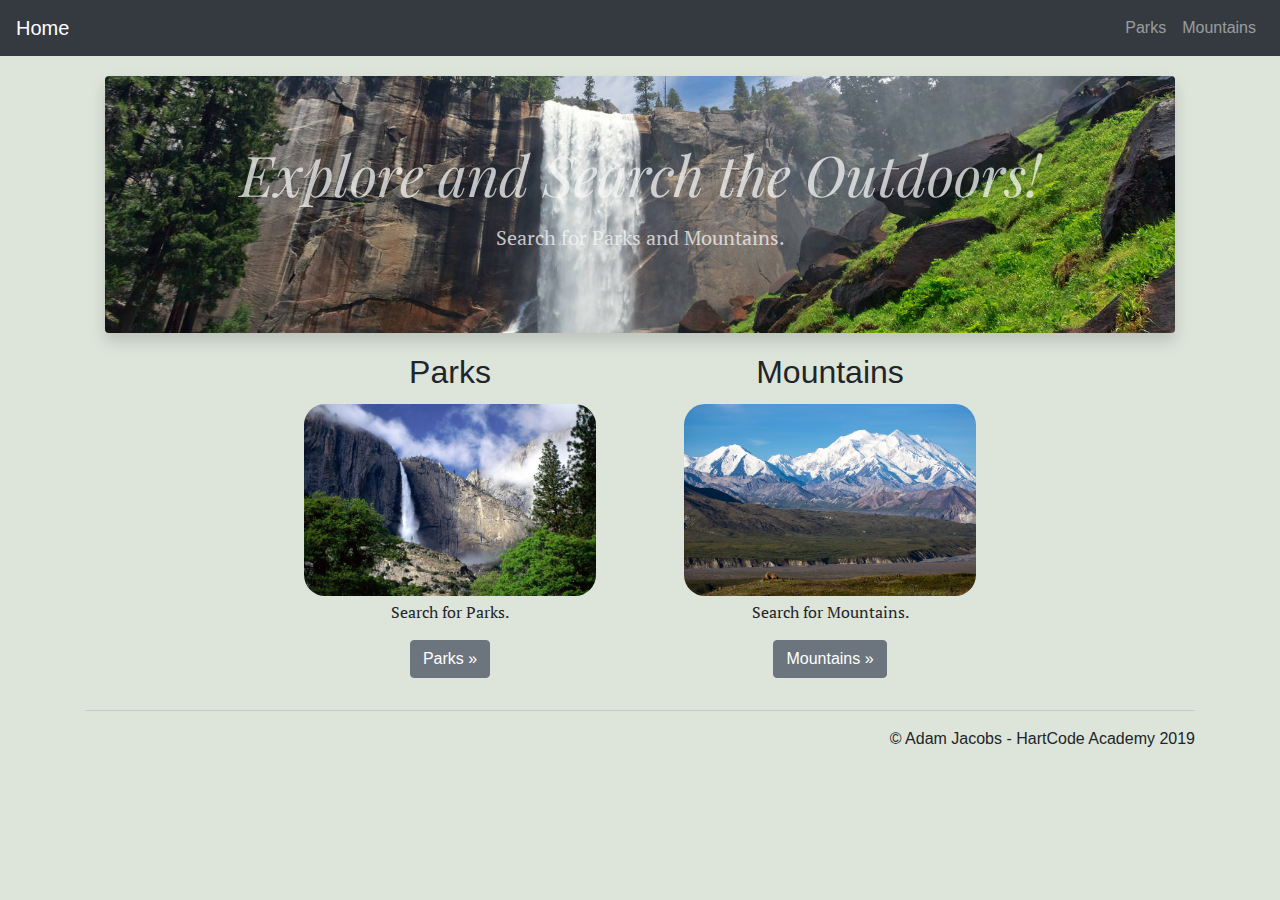
<file: index.html>
<!DOCTYPE html>
<html lang="en">

<head>
  <!-- Required meta tags -->
  <meta charset="utf-8">
  <meta name="viewport" content="width=device-width, initial-scale=1, shrink-to-fit=no">

  <!-- Bootstrap CSS -->
  <link rel="stylesheet" href="https://stackpath.bootstrapcdn.com/bootstrap/4.3.1/css/bootstrap.min.css"
    integrity="sha384-ggOyR0iXCbMQv3Xipma34MD+dH/1fQ784/j6cY/iJTQUOhcWr7x9JvoRxT2MZw1T" crossorigin="anonymous">

  <!-- Added CSS file-->
  <link rel="stylesheet" href="css/main.css">
  <link rel="stylesheet" href="css/border.css">

  <!-- Google fonts stylesheet THIS FAILS THE VALIDATOR as Google fonts inputs a pipe for multiple fonts -->
  <link href="https://fonts.googleapis.com/css?family=PT+Serif|Playfair+Display&display=swap" rel="stylesheet">

  <link rel="icon" href="img/mt-icon2.png" />
  <title>Explore The Outdoors</title>
</head>

<body>

    <!-- Start of Nav -->
  <nav class="navbar navbar-expand-md navbar-dark fixed-top bg-dark navd">
        <a class="navbar-brand" href="index.html">Home</a>
        <button class="navbar-toggler" type="button" data-toggle="collapse" data-target="#navbarsDefault"
          aria-controls="navbarsDefault" aria-expanded="false" aria-label="Toggle navigation">
          <span class="navbar-toggler-icon"></span>
        </button>
    
        <div class="collapse navbar-collapse" id="navbarsDefault">
          <ul class="navbar-nav ml-auto">
            <li class="nav-item">
              <a class="nav-link" href="parks.html">Parks</a>
            </li>
    
            <li class="nav-item">
              <a class="nav-link" href="mountains.html">Mountains</a>
            </li>
    
          </ul>
        </div>
        <!-- End of Nav -->
      </nav>

  <!-- Main jumbotron -->
  <header>

    <div class="container">
      <div class="py-3"><br /></div>
      <div class="jumbotron text-white rounded shadow">
        <div class="text-center" id="jumboText">
          <h1 class="display-4 font-italic">Explore and Search the Outdoors!</h1>
          <p class="lead my-3 pTop">Search for Parks and Mountains.</p>
        </div>
      </div>
    </div>

  </header>


  <main class="container text-center">

    <!-- Row of columns -->
    <section class="row d-flex justify-content-center bottomRow">
            <div class="col-md-4">
              <h2>Parks</h2>
              <a target="_self" href="parks.html">
                  <img src="img/Yosemite-Falls.jpg" alt="Yosemite Park" class="img-thumbnail noneImgBorder" title="Park Search">
              </a>
              <p class="pTop">Search for Parks. </p>
              <p><a class="btn btn-secondary" href="parks.html" role="button">Parks &raquo;</a></p>
            </div>
            <div class="col-md-4">
              <h2>Mountains</h2>
              <a target="_self" href="mountains.html">
                  <img src="img/sm-Bear-at-Denali.jpg" alt="Mountains" class="img-thumbnail noneImgBorder" title="Mountain Search">
              </a>
              <p class="pTop">Search for Mountains. </p>
              <p><a class="btn btn-secondary" href="mountains.html" role="button">Mountains &raquo;</a></p>
            </div>
          </section>

  </main> <!-- /container -->


  <footer class="container">
    <hr />
    <p>&copy; Adam Jacobs - HartCode Academy 2019</p>
  </footer>
  <script src="https://code.jquery.com/jquery-3.3.1.min.js"></script>
  <script src="https://stackpath.bootstrapcdn.com/bootstrap/4.3.1/js/bootstrap.min.js"
    integrity="sha384-JjSmVgyd0p3pXB1rRibZUAYoIIy6OrQ6VrjIEaFf/nJGzIxFDsf4x0xIM+B07jRM"
    crossorigin="anonymous"></script>
    <script src="https://cdnjs.cloudflare.com/ajax/libs/popper.js/1.14.7/umd/popper.min.js" integrity="sha384-UO2eT0CpHqdSJQ6hJty5KVphtPhzWj9WO1clHTMGa3JDZwrnQq4sF86dIHNDz0W1" crossorigin="anonymous"></script>
</body>

</html>
</file>
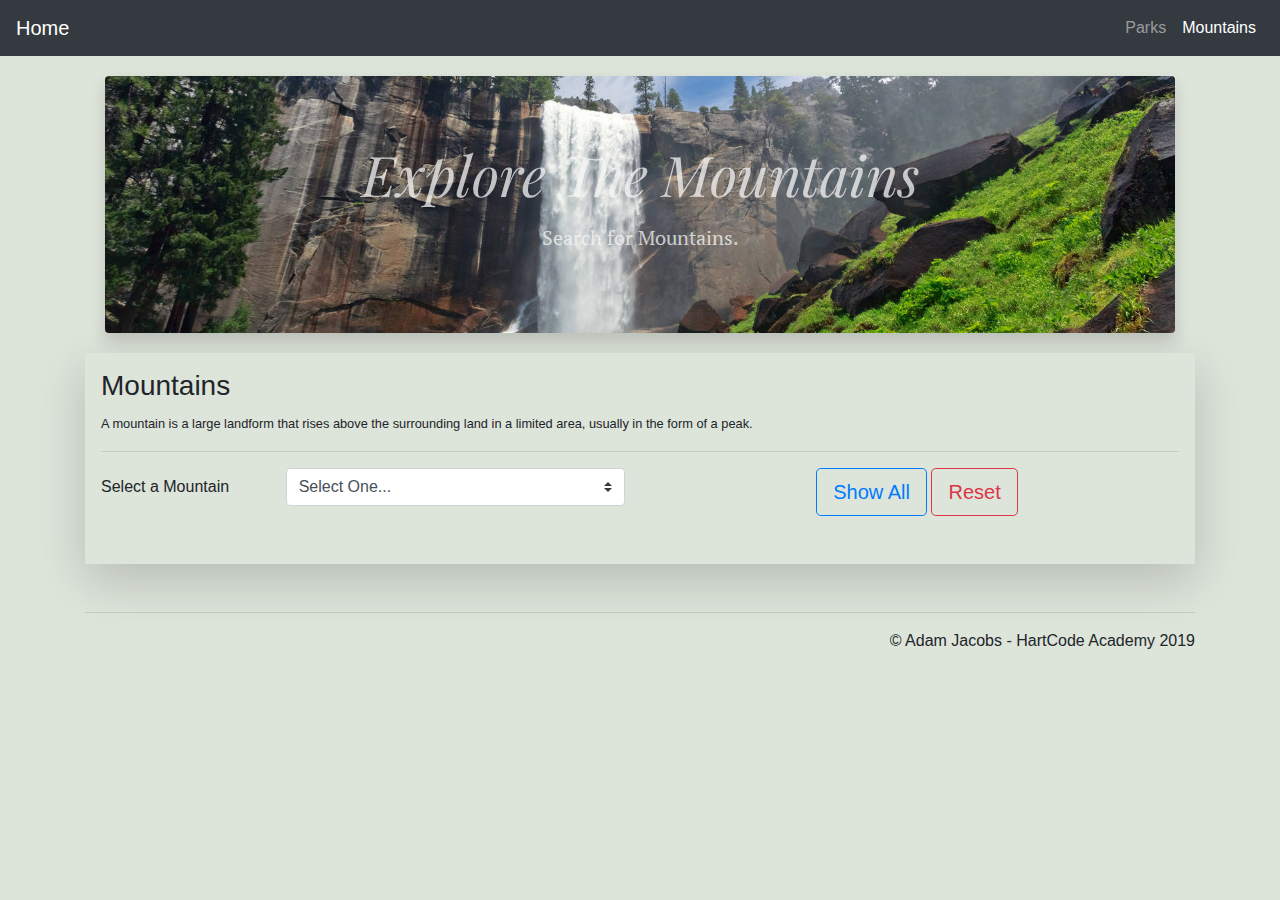
<file: mountains.html>
<!DOCTYPE html>
<html lang="en">

<head>
  <!-- Required meta tags -->
  <meta charset="utf-8">
  <meta name="viewport" content="width=device-width, initial-scale=1, shrink-to-fit=no">

  <!-- Bootstrap CSS -->
  <link rel="stylesheet" href="https://stackpath.bootstrapcdn.com/bootstrap/4.3.1/css/bootstrap.min.css"
    integrity="sha384-ggOyR0iXCbMQv3Xipma34MD+dH/1fQ784/j6cY/iJTQUOhcWr7x9JvoRxT2MZw1T" crossorigin="anonymous">

  <!-- Added CSS file-->
  <link rel="stylesheet" href="css/main.css">
  <!-- <link rel="stylesheet" href="css/border.css"> -->

  <!-- Google fonts stylesheet THIS FAILS THE VALIDATOR as Google fonts inputs a pipe for multiple fonts -->
  <link href="https://fonts.googleapis.com/css?family=PT+Serif|Playfair+Display&display=swap" rel="stylesheet">

  <link rel="icon" href="img/mt-icon2.png" />
  <title>Explore The Outdoors</title>
</head>

<body>

  <!-- Start of Nav -->
  <nav class="navbar navbar-expand-md navbar-dark fixed-top bg-dark navd">
    <a class="navbar-brand" href="index.html">Home</a>
    <button class="navbar-toggler" type="button" data-toggle="collapse" data-target="#navbarsDefault"
      aria-controls="navbarsDefault" aria-expanded="false" aria-label="Toggle navigation">
      <span class="navbar-toggler-icon"></span>
    </button>

    <div class="collapse navbar-collapse" id="navbarsDefault">
      <ul class="navbar-nav ml-auto">
        <li class="nav-item">
          <a class="nav-link" href="parks.html">Parks</a>
        </li>

        <li class="nav-item active">
          <a class="nav-link" href="mountains.html">Mountains</a>
        </li>

      </ul>
    </div>
    <!-- End of Nav -->
  </nav>

  <!-- Main jumbotron -->
  <header>

    <div class="container">
      <div class="py-3"><br /></div>
      <div class="jumbotron text-white rounded shadow">
        <div class="text-center" id="jumboText">
          <h1 class="display-4 font-italic">Explore The Mountains</h1>
          <p class="lead my-3 pTop">Search for Mountains.</p>
        </div>
      </div>
    </div>

  </header>

  <main class="container ">

    <form class="form-horizontal well shadow-lg p-3 mb-5" id="mountainSearchForm" method="GET" action="#">

      <!-- Message at top of Form -->
      <h3>Mountains</h3>
      <small>A mountain is a large landform that rises above the surrounding land in a limited area, usually in the form of a peak.</small>
      <hr />

      <!-- Mountain Dropdown -->
      <div class="form-group row">
        <div class="input-group">
          <label class="col-sm-2 col-form-label" for="inputMtSelect">Select a Mountain</label>
          <div class="col-md-4">
            <select class="custom-select" id="inputMtSelect" aria-label="Mountain Dropdown">
              <option value="zero" selected>Select One...</option>
            </select>
          </div>

          <!-- Form Add and Reset Btns -->
          <div class="text-center col">
            <button type="button" class="btn btn-outline-primary btn-lg" name="showAllBtn" id="showAllBtn">Show All</button> 
            <button type="reset" class="btn btn-outline-danger btn-lg" id="resetBtn">Reset</button>
          </div>
        </div>
      </div>

      <!-- Table for displaying searched mountains -->
      <div class="container col-md-8" id="bottomDiv">
        <table class="table table-striped table-hover table-bordered" id="mtnSearchTable">
        </table>
      </div>

    </form>

  </main> <!-- /container -->


  <footer class="container">
    <hr />
    <p>&copy; Adam Jacobs - HartCode Academy 2019</p>
  </footer>
  <script src="https://code.jquery.com/jquery-3.3.1.min.js"></script>
  <script src="https://stackpath.bootstrapcdn.com/bootstrap/4.3.1/js/bootstrap.min.js"
    integrity="sha384-JjSmVgyd0p3pXB1rRibZUAYoIIy6OrQ6VrjIEaFf/nJGzIxFDsf4x0xIM+B07jRM"
    crossorigin="anonymous"></script>
  <script src="https://cdnjs.cloudflare.com/ajax/libs/popper.js/1.14.7/umd/popper.min.js"
    integrity="sha384-UO2eT0CpHqdSJQ6hJty5KVphtPhzWj9WO1clHTMGa3JDZwrnQq4sF86dIHNDz0W1"
    crossorigin="anonymous"></script>
  <script src="scripts/mtns.js"></script>
</body>

</html>
</file>
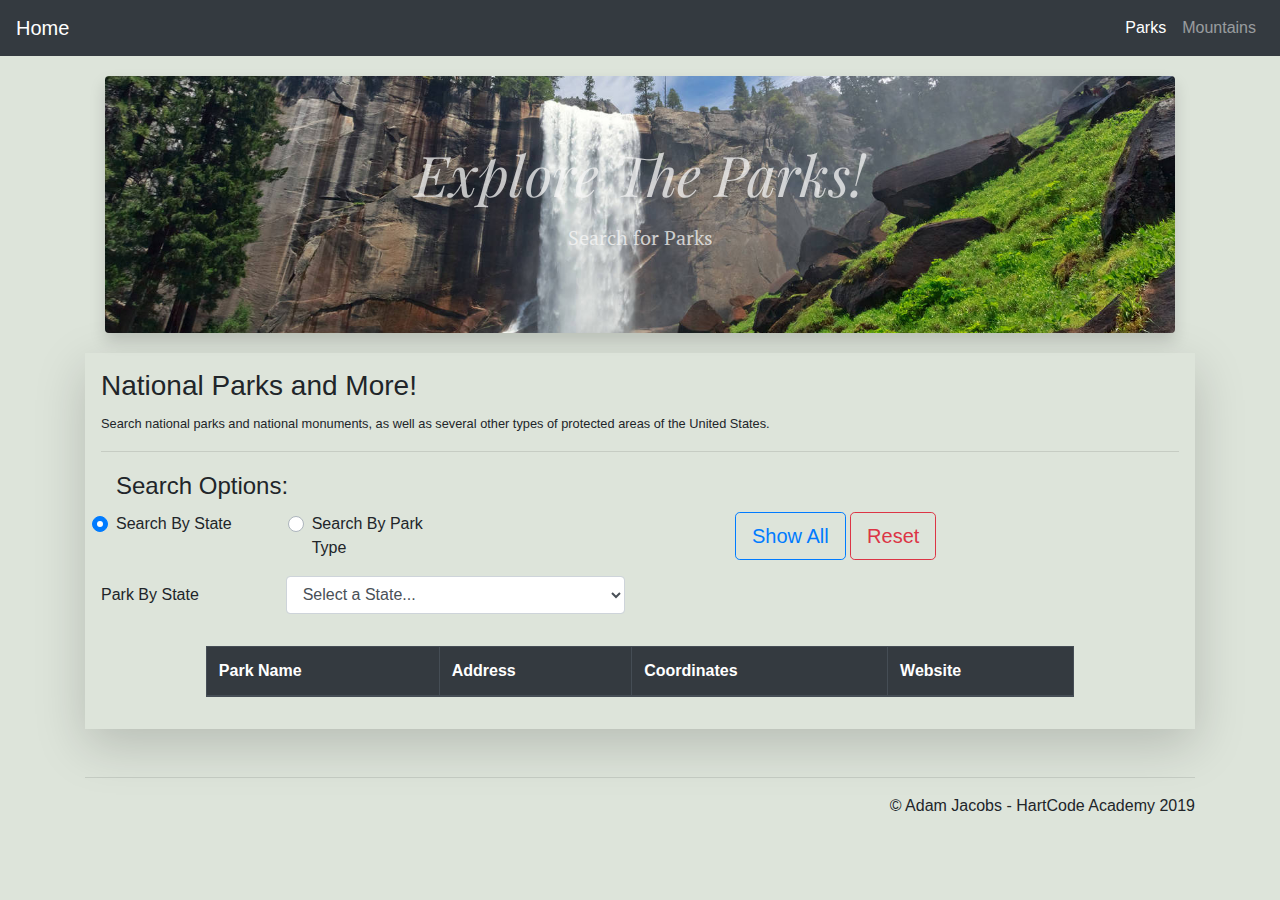
<file: parks.html>
<!DOCTYPE html>
<html lang="en">

<head>
    <!-- Required meta tags -->
    <meta charset="utf-8">
    <meta name="viewport" content="width=device-width, initial-scale=1, shrink-to-fit=no">

    <!-- Bootstrap CSS -->
    <link rel="stylesheet" href="https://stackpath.bootstrapcdn.com/bootstrap/4.3.1/css/bootstrap.min.css"
        integrity="sha384-ggOyR0iXCbMQv3Xipma34MD+dH/1fQ784/j6cY/iJTQUOhcWr7x9JvoRxT2MZw1T" crossorigin="anonymous">

    <!-- Added CSS file-->
    <link rel="stylesheet" href="css/main.css">
    <!-- <link rel="stylesheet" href="css/border.css"> -->

    <!-- Google fonts stylesheet THIS FAILS THE VALIDATOR as Google fonts inputs a pipe for multiple fonts -->
    <link href="https://fonts.googleapis.com/css?family=PT+Serif|Playfair+Display&display=swap" rel="stylesheet">

    <link rel="icon" href="img/mt-icon2.png" />
    <title>Explore The Outdoors</title>
</head>

<body>

    <!-- Start of Nav -->
    <nav class="navbar navbar-expand-md navbar-dark fixed-top bg-dark navd">
        <a class="navbar-brand" href="index.html">Home</a>
        <button class="navbar-toggler" type="button" data-toggle="collapse" data-target="#navbarsDefault"
            aria-controls="navbarsDefault" aria-expanded="false" aria-label="Toggle navigation">
            <span class="navbar-toggler-icon"></span>
        </button>

        <div class="collapse navbar-collapse" id="navbarsDefault">
            <ul class="navbar-nav ml-auto">
                <li class="nav-item active">
                    <a class="nav-link" href="parks.html">Parks</a>
                </li>

                <li class="nav-item">
                    <a class="nav-link" href="mountains.html">Mountains</a>
                </li>

            </ul>
        </div>
        <!-- End of Nav -->
    </nav>

    <!-- Main jumbotron -->
    <header>

        <div class="container">
            <div class="py-3"><br /></div>
            <div class="jumbotron text-white rounded jumbotron-fluid shadow">
                <div class="text-center" id="jumboText">
                    <h1 class="display-4 font-italic">Explore The Parks!</h1>
                    <p class="lead my-3 pTop">Search for Parks</p>
                </div>
            </div>
        </div>

    </header>

    <main class="container">

        <form class="shadow-lg p-3 mb-5" id="parkSearchForm" method="GET" action="#">

            <!-- Message at top of Form -->
            <h3>National Parks and More!</h3>
            <small>Search national parks and national monuments, as well as several other types of protected areas of the United States.</small>
            <hr />

            <div class="container">

                <!-- Radio Input -->
                <fieldset class="form-group p-6 rounded ">
                    <legend>Search Options: </legend>

                    <div class="row" id="radioDiv">

                        <div class="custom-control-inline custom-radio col-sm-2">
                            <input class="custom-control-input" type="radio" name="parkSort" id="stateRadio"
                                value="stateRadio" checked>
                            <label class="custom-control-label" for="stateRadio">Search By State</label>
                        </div>
                        <div class="custom-control-inline custom-radio col-sm-2">
                            <input class="custom-control-input" type="radio" name="parkSort" id="parkTypeRadio"
                                value="option2">
                            <label class="custom-control-label" for="parkTypeRadio">Search By Park Type</label>
                        </div>

                        <!-- Form Show All and Reset Btns -->
                        <div class="text-center col" id="formBtns">
                            <button type="button" class="btn btn-outline-primary btn-lg" name="showAllBtn"
                                id="showAllBtn">Show All</button>
                            <button type="reset" class="btn btn-outline-danger btn-lg" id="resetBtn">Reset</button>
                        </div>

                    </div>

                </fieldset>

            </div> <!-- /container -->

            <!-- State search Input Dropdown -->
            <div class="form-group row inputDiv" id="stateDiv">
                <div class="input-group">
                    <label class="col-sm-2 col-form-label" for="inputState">Park By State</label>
                    <div class="form-group col-md-4">
                        <select id="inputState" class="form-control">
                            <option value="zero" selected>Select a State...</option>
                            <option value="1">Alabama</option>
                            <option value="2">Alaska</option>
                            <option value="3">Arizona</option>
                            <option value="4">Arkansas</option>
                            <option value="5">California</option>
                            <option value="6">Colorado</option>
                            <option value="7">Connecticut</option>
                            <option value="8">Delaware</option>
                            <option value="9">DC</option>
                            <option value="10">Florida</option>
                            <option value="11">Georgia</option>
                            <option value="12">Hawaii</option>
                            <option value="13">Idaho</option>
                            <option value="14">Illinois</option>
                            <option value="15">Indiana</option>
                            <option value="16">Iowa</option>
                            <option value="17">Kansas</option>
                            <option value="18">Kentucky</option>
                            <option value="19">Louisiana</option>
                            <option value="20">Maine</option>
                            <option value="21">Maryland</option>
                            <option value="22">Massachusetts</option>
                            <option value="23">Michigan</option>
                            <option value="24">Minnesota</option>
                            <option value="25">Mississippi</option>
                            <option value="26">Missouri</option>
                            <option value="27">Montana</option>
                            <option value="28">Nebraska</option>
                            <option value="29">Nevada</option>
                            <option value="30">New Hampshire</option>
                            <option value="31">New Jersey</option>
                            <option value="32">New Mexico</option>
                            <option value="33">New York</option>
                            <option value="34">North Carolina</option>
                            <option value="35">North Dakota</option>
                            <option value="36">Ohio</option>
                            <option value="37">Oklahoma</option>
                            <option value="38">Oregon</option>
                            <option value="39">Pennsylvania</option>
                            <option value="40">Rhode Island</option>
                            <option value="41">South Carolina</option>
                            <option value="42">South Dakota</option>
                            <option value="43">Tennessee</option>
                            <option value="44">Texas</option>
                            <option value="45">Utah</option>
                            <option value="46">Vermont</option>
                            <option value="47">Virgin Islands</option>
                            <option value="48">Virginia</option>
                            <option value="49">Washington</option>
                            <option value="50">West Virginia</option>
                            <option value="51">Wisconsin</option>
                            <option value="52">Wyoming</option>
                        </select>
                    </div>
                </div>
            </div>

            <!-- Park Type search Input Dropdown -->
            <div class="form-group row inputDiv" id="parkTypeDiv">
                <div class="input-group">
                    <label class="col-sm-2 col-form-label" for="inputParkTypeSelect">Park By Type</label>
                    <div class="form-group col-md-4">
                        <select class="custom-select" id="inputParkTypeSelect"
                            aria-label="Park type select Dropdown">
                            <option value="zero" selected>Select One...</option>
                        </select>
                    </div>
                </div>
            </div>

            <!-- Table for displaying searched parks table-responsive -->
            <div class="container col-md-10" id="bottomDiv">
                <table class="table table-striped table-hover table-bordered" id="parkTable">
                    <thead class="thead-dark">
                        <tr>
                            <th class="text-white">Park Name</th>
                            <th class="text-white">Address</th>
                            <th class="text-white">Coordinates</th>
                            <th class="text-white">Website</th>
                        </tr>
                    </thead>
                    <tbody id="tblBody"></tbody>
                </table>
            </div>

        </form>

    </main> <!-- /container -->


    <footer class="container">
        <hr />
        <p>&copy; Adam Jacobs - HartCode Academy 2019</p>
    </footer>
    <script src="https://code.jquery.com/jquery-3.3.1.min.js"></script>
    <script src="https://stackpath.bootstrapcdn.com/bootstrap/4.3.1/js/bootstrap.min.js"
        integrity="sha384-JjSmVgyd0p3pXB1rRibZUAYoIIy6OrQ6VrjIEaFf/nJGzIxFDsf4x0xIM+B07jRM"
        crossorigin="anonymous"></script>
    <script src="https://cdnjs.cloudflare.com/ajax/libs/popper.js/1.14.7/umd/popper.min.js"
        integrity="sha384-UO2eT0CpHqdSJQ6hJty5KVphtPhzWj9WO1clHTMGa3JDZwrnQq4sF86dIHNDz0W1"
        crossorigin="anonymous"></script>
    <script src="scripts/prks.js"></script>
</body>

</html>
</file>
<file: css/main.css>
body {
    background-color: rgba(60, 97, 40, 0.171);
}

h1 {
    font-family: 'Playfair Display', serif;
}

.pTop {
    font-family: 'PT Serif', serif;
}

#jumboText {
    color: rgba(247, 247, 247, 0.75);
}

footer p {
    float: right;
}

.jumbotron {
    margin: 20px;
    background-image: url("../img/waterfall.jpg");
    background-repeat: no-repeat;
    background-size: cover;
    background-position: 50%, 50%;
    /* background-attachment: fixed; */
}

#parkTypeDiv {
    display: none;
}
</file>
<file: css/border.css>
.noneImgBorder {
    border: 0;
    border-radius: 25px;
    height: 200px;
    width: 300px;
    background-color: rgba(0, 0, 0, 0)
}

/* Add a hover effect (blue/grey shadow) */
.noneImgBorder:hover {
    box-shadow: 0 0 2px 1px rgba(10, 44, 53, 0.678);
  }
</file>
